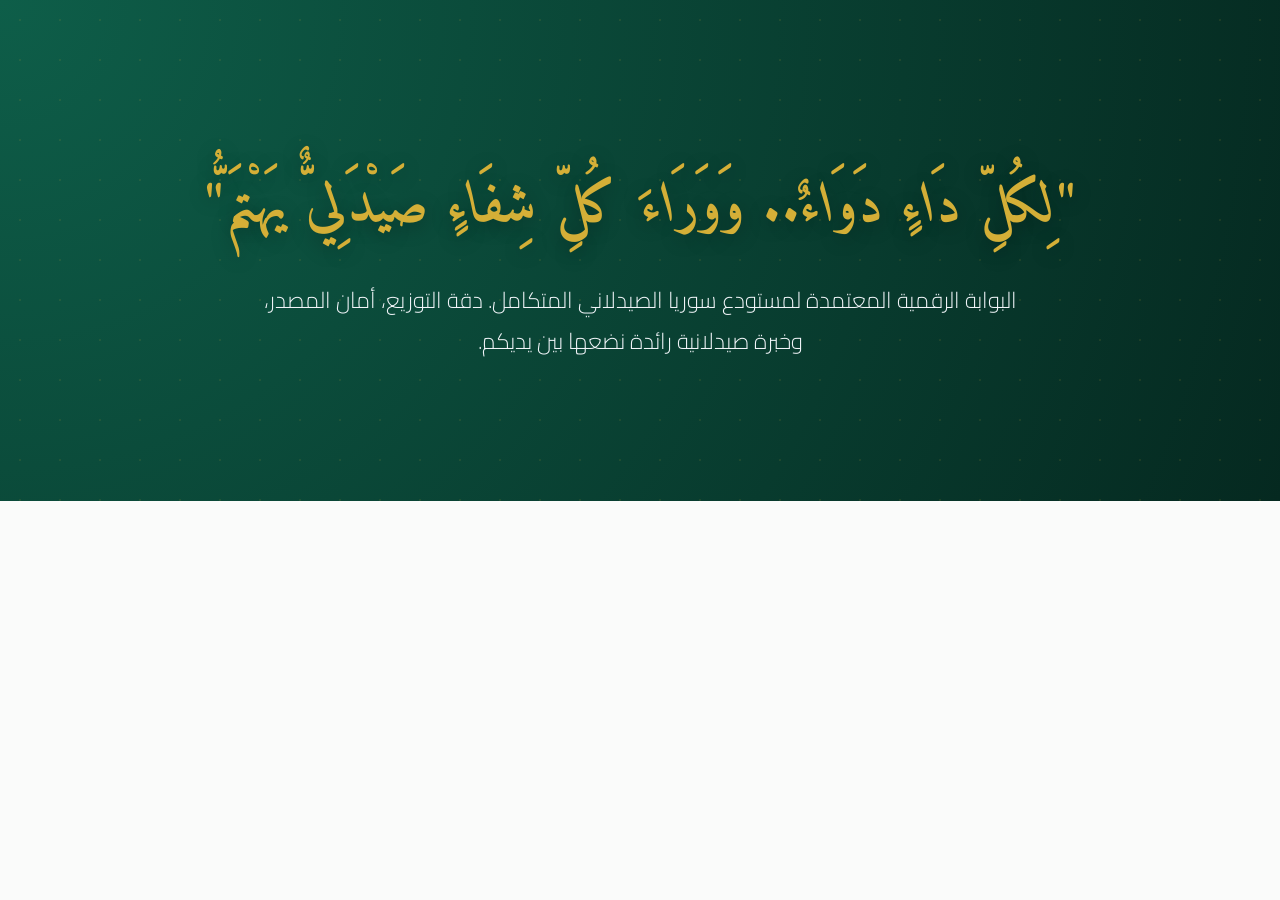
<file: index.html>
<!DOCTYPE html>
<html lang="ar" dir="rtl">
<head>
    <meta charset="UTF-8">
    <meta name="viewport" content="width=device-width, initial-scale=1.0">
    <title>منصة سوريا الطبية الفاخرة | Syria Pharmacy</title>
    
    <!-- خطوط جوجل الطبية والملكية -->
    <link rel="preconnect" href="https://fonts.googleapis.com">
    <link rel="preconnect" href="https://fonts.gstatic.com" crossorigin>
    <link href="https://fonts.googleapis.com/css2?family=Cairo:wght@300;400;600;700&family=Amiri:ital,wght@1,700&display=swap" rel="stylesheet">
    
    <!-- مكتبة الأيقونات الفاخرة جداً Boxicons -->
    <link href='https://unpkg.com/boxicons@2.1.4/css/boxicons.min.css' rel='stylesheet'>
    
    <!-- ملف الستايل الخاص بك -->
    <link rel="stylesheet" href="style.css">
</head>
<body>

    <!-- قسم الواجهة الفاخر (Hero Section) مع العبارة التحفيزية البالغة الأناقة -->
    <section class="hero-luxury-section">
        <h1 class="motto-text">"لِكُلِّ دَاءٍ دَوَاءٌ.. وَوَرَاءَ كُلِّ شِفَاءٍ صَيْدَلِيٌّ يَهْتَمُّ"</h1>
        <p class="hero-sub-title">البوابة الرقمية المعتمدة لمستودع سوريا الصيدلاني المتكامل. دقة التوزيع، أمان المصدر، وخبرة صيدلانية رائدة نضعها بين يديكم.</p>
    </section>

    <!-- هذه الحاوية الديناميكية التي سيقوم ملف app.js بضخ الكروت الطبية داخلها -->
    <main class="products-luxury-grid" id="luxury-products-container">
        <!-- المنتجات ستظهر هنا سحرياً وعبر الـ JavaScript -->
    </main>

    <!-- استدعاء ملفات البرمجة بالترتيب الصحيح لضمان عدم حدوث أخطاء -->
    <script href="products.js"></script>
    <script href="app.js"></script>
</body>
</html>
</file>
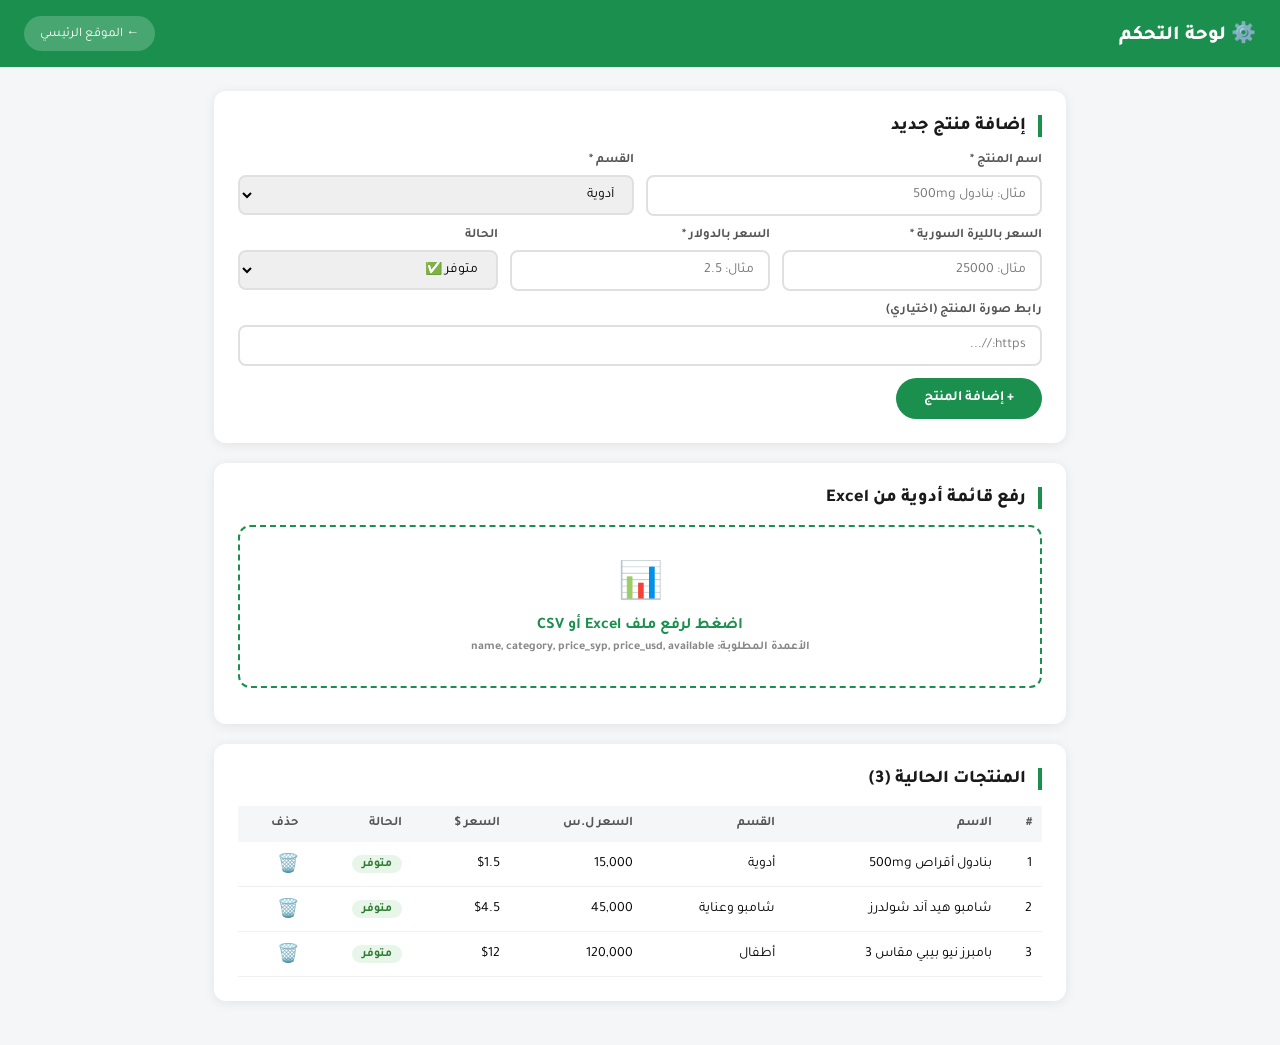
<file: admin.html>
<!DOCTYPE html>
<html lang="ar" dir="rtl">
<head>
  <meta charset="UTF-8" />
  <meta name="viewport" content="width=device-width, initial-scale=1.0" />
  <title>لوحة التحكم — صيدلية الشفاء</title>
  <link href="https://fonts.googleapis.com/css2?family=Tajawal:wght@400;500;700;800&display=swap" rel="stylesheet" />
  <style>
    *, *::before, *::after { box-sizing: border-box; margin: 0; padding: 0; }
    body { font-family: 'Tajawal', sans-serif; background: #f5f6f7; direction: rtl; }

    .admin-header {
      background: #1a8f4e;
      color: white;
      padding: 16px 24px;
      display: flex;
      justify-content: space-between;
      align-items: center;
    }

    .admin-header h1 { font-size: 20px; font-weight: 800; }
    .back-btn {
      background: rgba(255,255,255,0.2);
      color: white;
      border: none;
      padding: 8px 16px;
      border-radius: 20px;
      cursor: pointer;
      font-family: 'Tajawal', sans-serif;
      font-size: 13px;
      text-decoration: none;
    }

    .admin-body { padding: 24px; max-width: 900px; margin: 0 auto; }

    .card {
      background: white;
      border-radius: 12px;
      padding: 24px;
      margin-bottom: 20px;
      box-shadow: 0 2px 12px rgba(0,0,0,0.08);
    }

    .card h2 { font-size: 18px; font-weight: 800; margin-bottom: 16px; color: #1a1a1a; border-right: 4px solid #1a8f4e; padding-right: 12px; }

    .form-row { display: flex; gap: 12px; flex-wrap: wrap; margin-bottom: 12px; }

    .form-group { flex: 1; min-width: 160px; display: flex; flex-direction: column; gap: 6px; }

    label { font-size: 13px; font-weight: 600; color: #555; }

    input, select {
      padding: 10px 14px;
      border: 2px solid #e0e0e0;
      border-radius: 8px;
      font-family: 'Tajawal', sans-serif;
      font-size: 14px;
      outline: none;
      transition: border-color 0.2s;
    }

    input:focus, select:focus { border-color: #1a8f4e; }

    .btn-add {
      background: #1a8f4e;
      color: white;
      border: none;
      padding: 12px 28px;
      border-radius: 24px;
      font-family: 'Tajawal', sans-serif;
      font-size: 14px;
      font-weight: 700;
      cursor: pointer;
      transition: background 0.2s;
    }

    .btn-add:hover { background: #146b3a; }

    .excel-upload {
      border: 2px dashed #1a8f4e;
      border-radius: 12px;
      padding: 32px;
      text-align: center;
      cursor: pointer;
      color: #1a8f4e;
      font-weight: 600;
      transition: background 0.2s;
    }

    .excel-upload:hover { background: #e8f5ee; }

    .excel-upload input { display: none; }

    .products-table { width: 100%; border-collapse: collapse; margin-top: 16px; }
    .products-table th { background: #f5f6f7; padding: 10px; text-align: right; font-size: 13px; color: #555; }
    .products-table td { padding: 10px; border-bottom: 1px solid #f0f0f0; font-size: 14px; vertical-align: middle; }
    .products-table tr:hover td { background: #fafafa; }

    .badge-available { background: #e8f5e9; color: #2e7d32; padding: 3px 10px; border-radius: 10px; font-size: 12px; font-weight: 700; }
    .badge-unavailable { background: #ffebee; color: #c62828; padding: 3px 10px; border-radius: 10px; font-size: 12px; font-weight: 700; }

    .btn-delete { background: none; border: none; cursor: pointer; font-size: 18px; color: #e53935; }

    .success-msg { background: #e8f5e9; color: #2e7d32; padding: 12px 20px; border-radius: 8px; font-weight: 600; margin-bottom: 16px; display: none; }

    #uploadStatus { margin-top: 12px; font-size: 14px; color: #1a8f4e; font-weight: 600; }
  </style>
</head>
<body>

<div class="admin-header">
  <h1>⚙️ لوحة التحكم</h1>
  <a href="index.html" class="back-btn">← الموقع الرئيسي</a>
</div>

<div class="admin-body">

  <!-- إضافة منتج -->
  <div class="card">
    <h2>إضافة منتج جديد</h2>
    <div id="successMsg" class="success-msg">✅ تم إضافة المنتج بنجاح</div>

    <div class="form-row">
      <div class="form-group">
        <label>اسم المنتج *</label>
        <input type="text" id="pName" placeholder="مثال: بنادول 500mg" />
      </div>
      <div class="form-group">
        <label>القسم *</label>
        <select id="pCategory">
          <option value="أدوية">أدوية</option>
          <option value="شامبو وعناية">شامبو وعناية</option>
          <option value="أطفال">أطفال وبامبرز</option>
          <option value="مستحضرات">مستحضرات</option>
          <option value="مستلزمات">مستلزمات طبية</option>
        </select>
      </div>
    </div>

    <div class="form-row">
      <div class="form-group">
        <label>السعر بالليرة السورية *</label>
        <input type="number" id="pSYP" placeholder="مثال: 25000" />
      </div>
      <div class="form-group">
        <label>السعر بالدولار *</label>
        <input type="number" step="0.1" id="pUSD" placeholder="مثال: 2.5" />
      </div>
      <div class="form-group">
        <label>الحالة</label>
        <select id="pAvailable">
          <option value="true">متوفر ✅</option>
          <option value="false">غير متوفر ❌</option>
        </select>
      </div>
    </div>

    <div class="form-row">
      <div class="form-group">
        <label>رابط صورة المنتج (اختياري)</label>
        <input type="text" id="pImage" placeholder="https://..." />
      </div>
    </div>

    <button class="btn-add" onclick="addProduct()">+ إضافة المنتج</button>
  </div>

  <!-- رفع Excel -->
  <div class="card">
    <h2>رفع قائمة أدوية من Excel</h2>
    <div class="excel-upload" onclick="document.getElementById('excelFile').click()">
      <div style="font-size:36px;margin-bottom:8px">📊</div>
      <div>اضغط لرفع ملف Excel أو CSV</div>
      <div style="font-size:12px;color:#888;margin-top:4px">الأعمدة المطلوبة: name, category, price_syp, price_usd, available</div>
      <input type="file" id="excelFile" accept=".csv,.xlsx,.xls" onchange="uploadExcel(this)" />
    </div>
    <div id="uploadStatus"></div>
  </div>

  <!-- قائمة المنتجات -->
  <div class="card">
    <h2>المنتجات الحالية (<span id="productCount">0</span>)</h2>
    <table class="products-table">
      <thead>
        <tr>
          <th>#</th>
          <th>الاسم</th>
          <th>القسم</th>
          <th>السعر ل.س</th>
          <th>السعر $</th>
          <th>الحالة</th>
          <th>حذف</th>
        </tr>
      </thead>
      <tbody id="productsTableBody"></tbody>
    </table>
  </div>

</div>

<script>
// تحميل المنتجات من localStorage أو الافتراضية
let adminProducts = JSON.parse(localStorage.getItem('pharmacy_products') || 'null');
if (!adminProducts) {
  adminProducts = [
    { id: 1, name: "بنادول أقراص 500mg", category: "أدوية", price_syp: 15000, price_usd: 1.5, available: true, image: "" },
    { id: 2, name: "شامبو هيد آند شولدرز", category: "شامبو وعناية", price_syp: 45000, price_usd: 4.5, available: true, image: "" },
    { id: 3, name: "بامبرز نيو بيبي مقاس 3", category: "أطفال", price_syp: 120000, price_usd: 12, available: true, image: "" },
  ];
  saveProducts();
}

function saveProducts() {
  localStorage.setItem('pharmacy_products', JSON.stringify(adminProducts));
  renderTable();
}

function renderTable() {
  document.getElementById('productCount').textContent = adminProducts.length;
  document.getElementById('productsTableBody').innerHTML = adminProducts.map((p, i) => `
    <tr>
      <td>${i + 1}</td>
      <td>${p.name}</td>
      <td>${p.category}</td>
      <td>${p.price_syp.toLocaleString()}</td>
      <td>$${p.price_usd}</td>
      <td><span class="${p.available ? 'badge-available' : 'badge-unavailable'}">${p.available ? 'متوفر' : 'غير متوفر'}</span></td>
      <td><button class="btn-delete" onclick="deleteProduct(${p.id})">🗑️</button></td>
    </tr>
  `).join('');
}

function addProduct() {
  const name = document.getElementById('pName').value.trim();
  const category = document.getElementById('pCategory').value;
  const syp = parseInt(document.getElementById('pSYP').value);
  const usd = parseFloat(document.getElementById('pUSD').value);
  const available = document.getElementById('pAvailable').value === 'true';
  const image = document.getElementById('pImage').value.trim();

  if (!name || !syp || !usd) {
    alert('يرجى ملء جميع الحقول المطلوبة');
    return;
  }

  const newId = Date.now();
  adminProducts.push({ id: newId, name, category, price_syp: syp, price_usd: usd, available, image });
  saveProducts();

  // مسح الحقول
  document.getElementById('pName').value = '';
  document.getElementById('pSYP').value = '';
  document.getElementById('pUSD').value = '';
  document.getElementById('pImage').value = '';

  const msg = document.getElementById('successMsg');
  msg.style.display = 'block';
  setTimeout(() => msg.style.display = 'none', 3000);
}

function deleteProduct(id) {
  if (confirm('هل تريد حذف هذا المنتج؟')) {
    adminProducts = adminProducts.filter(p => p.id !== id);
    saveProducts();
  }
}

function uploadExcel(input) {
  const file = input.files[0];
  if (!file) return;
  document.getElementById('uploadStatus').textContent = `⏳ جاري معالجة الملف: ${file.name}`;

  const reader = new FileReader();
  reader.onload = function(e) {
    const text = e.target.result;
    const lines = text.split('\n').filter(l => l.trim());
    let added = 0;

    for (let i = 1; i < lines.length; i++) {
      const cols = lines[i].split(',');
      if (cols.length < 4) continue;
      const [name, category, price_syp, price_usd, available] = cols.map(c => c.trim().replace(/"/g, ''));
      if (!name || !price_syp) continue;

      adminProducts.push({
        id: Date.now() + i,
        name,
        category: category || 'أدوية',
        price_syp: parseInt(price_syp) || 0,
        price_usd: parseFloat(price_usd) || 0,
        available: available !== 'false',
        image: ''
      });
      added++;
    }

    saveProducts();
    document.getElementById('uploadStatus').textContent = `✅ تم إضافة ${added} منتج بنجاح`;
  };

  reader.readAsText(file, 'UTF-8');
}

// تهيئة
renderTable();
</script>

</body>
</html>
</file>
<file: style.css>
/* إعدادات المتغيرات الفاخرة */
:root {
    --primary-medical: #0a4d3c; /* الأخضر الزمردي العميق للمؤسسات الطبية الكبرى */
    --accent-gold: #d4af37; /* الذهبي الملكي النقي للتفاصيل الفاخرة */
    --accent-gold-hover: #aa841c;
    --bg-premium: #fafbfa; /* خلفية بيضاء عاجية فائقة النقاء */
    --glass-card: rgba(255, 255, 255, 0.75);
    --text-main: #1e293b; /* الرمادي الداكن المريح للعين */
    --shadow-luxury: 0 30px 60px rgba(10, 77, 60, 0.06), 0 12px 25px rgba(0, 0, 0, 0.03);
    --shadow-hover: 0 40px 80px rgba(10, 77, 60, 0.12), 0 15px 30px rgba(212, 175, 55, 0.1);
    --transition-royal: all 0.5s cubic-bezier(0.16, 1, 0.3, 1);
}

* {
    box-sizing: border-box;
    margin: 0;
    padding: 0;
}

body {
    font-family: 'Cairo', sans-serif;
    background-color: var(--bg-premium);
    color: var(--text-main);
    overflow-x: hidden;
    line-height: 1.7;
}

/* هيدر وقسم هيرو مذهل وباهظ الثمن */
.hero-luxury-section {
    background: radial-gradient(circle at top left, #0e5e49, #052920);
    padding: 160px 20px 140px 20px;
    text-align: center;
    position: relative;
    overflow: hidden;
}

/* النقوش الطبية الخلفية الفاخرة */
.hero-luxury-section::before {
    content: '';
    position: absolute;
    inset: 0;
    background-image: radial-gradient(rgba(214, 175, 55, 0.15) 1.5px, transparent 1.5px);
    background-size: 40px 40px;
    opacity: 0.7;
}

/* الجملة التحفيزية الفاخرة الخطية */
.motto-text {
    font-family: 'Amiri', serif;
    font-size: 3.5rem;
    font-style: italic;
    color: var(--accent-gold);
    text-shadow: 0 4px 20px rgba(0, 0, 0, 0.3);
    margin-bottom: 25px;
    font-weight: 700;
    letter-spacing: 1px;
}

.hero-sub-title {
    font-size: 1.4rem;
    color: #f1f5f9;
    max-width: 800px;
    margin: 0 auto;
    font-weight: 300;
    line-height: 1.8;
}

/* حاوية شبكة المنتجات الاحترافية */
.products-luxury-grid {
    max-width: 1300px;
    margin: -70px auto 100px auto;
    padding: 0 25px;
    display: grid;
    grid-template-columns: repeat(auto-fit, minmax(310px, 1fr));
    gap: 35px;
    position: relative;
    z-index: 20;
}

/* كارت المنتج الفاخر - Ultra Premium Card */
.luxury-card {
    background: var(--glass-card);
    backdrop-filter: blur(20px);
    -webkit-backdrop-filter: blur(20px);
    border: 1px solid rgba(255, 255, 255, 0.6);
    border-radius: 32px; /* زوايا ناعمة حديثة جداً */
    padding: 40px 30px;
    text-align: center;
    box-shadow: var(--shadow-luxury);
    transition: var(--transition-royal);
    position: relative;
    overflow: hidden;
}

/* خط الإضاءة الذهبي المخفي الذي يظهر عند التحويم */
.luxury-card::after {
    content: '';
    position: absolute;
    inset: 0;
    border-radius: 32px;
    padding: 2px;
    background: linear-gradient(135deg, var(--accent-gold), transparent 60%);
    -webkit-mask: linear-gradient(#fff 0 0) content-box, linear-gradient(#fff 0 0);
    -webkit-mask-composite: xor;
    mask-composite: exclude;
    opacity: 0;
    transition: var(--transition-royal);
}

.luxury-card:hover {
    transform: translateY(-12px) scale(1.02);
    box-shadow: var(--shadow-hover);
    border-color: rgba(214, 175, 55, 0.3);
}

.luxury-card:hover::after {
    opacity: 1;
}

/* لفافة الأيقونة الطبية المتحركة */
.luxury-icon-box {
    width: 90px;
    height: 90px;
    background: linear-gradient(135deg, rgba(10, 77, 60, 0.04), rgba(10, 77, 60, 0.08));
    border-radius: 28px;
    display: flex;
    align-items: center;
    justify-content: center;
    margin: 0 auto 25px auto;
    transition: var(--transition-royal);
    border: 1px solid rgba(10, 77, 60, 0.05);
}

.luxury-icon-box i {
    font-size: 3rem;
    color: var(--primary-medical);
    transition: var(--transition-royal);
}

.luxury-card:hover .luxury-icon-box {
    background: linear-gradient(135deg, var(--primary-medical), #062f24);
    transform: rotateY(180deg); /* تدوير ثلاثي الأبعاد فاخر للأيقونة عند التحويم */
}

.luxury-card:hover .luxury-icon-box i {
    color: #ffffff;
}

/* الشارات الطبية الفاخرة */
.luxury-badge {
    display: inline-block;
    padding: 6px 18px;
    background: rgba(214, 175, 55, 0.12);
    color: #947317;
    border-radius: 50px;
    font-size: 0.8rem;
    font-weight: 700;
    letter-spacing: 0.5px;
    margin-bottom: 20px;
    border: 1px solid rgba(214, 175, 55, 0.1);
}

.luxury-product-name {
    font-size: 1.5rem;
    font-weight: 700;
    color: var(--primary-medical);
    margin-bottom: 12px;
}

.luxury-product-desc {
    font-size: 0.95rem;
    color: #64748b;
    line-height: 1.7;
}

/* استجابة تامة لشاشات الجوال */
@media (max-width: 768px) {
    .motto-text { font-size: 2.2rem; }
    .hero-sub-title { font-size: 1.1rem; }
    .products-luxury-grid { grid-template-columns: 1fr; gap: 25px; margin-top: -40px; }
    .luxury-card { padding: 35px 20px; }
}
</file>
